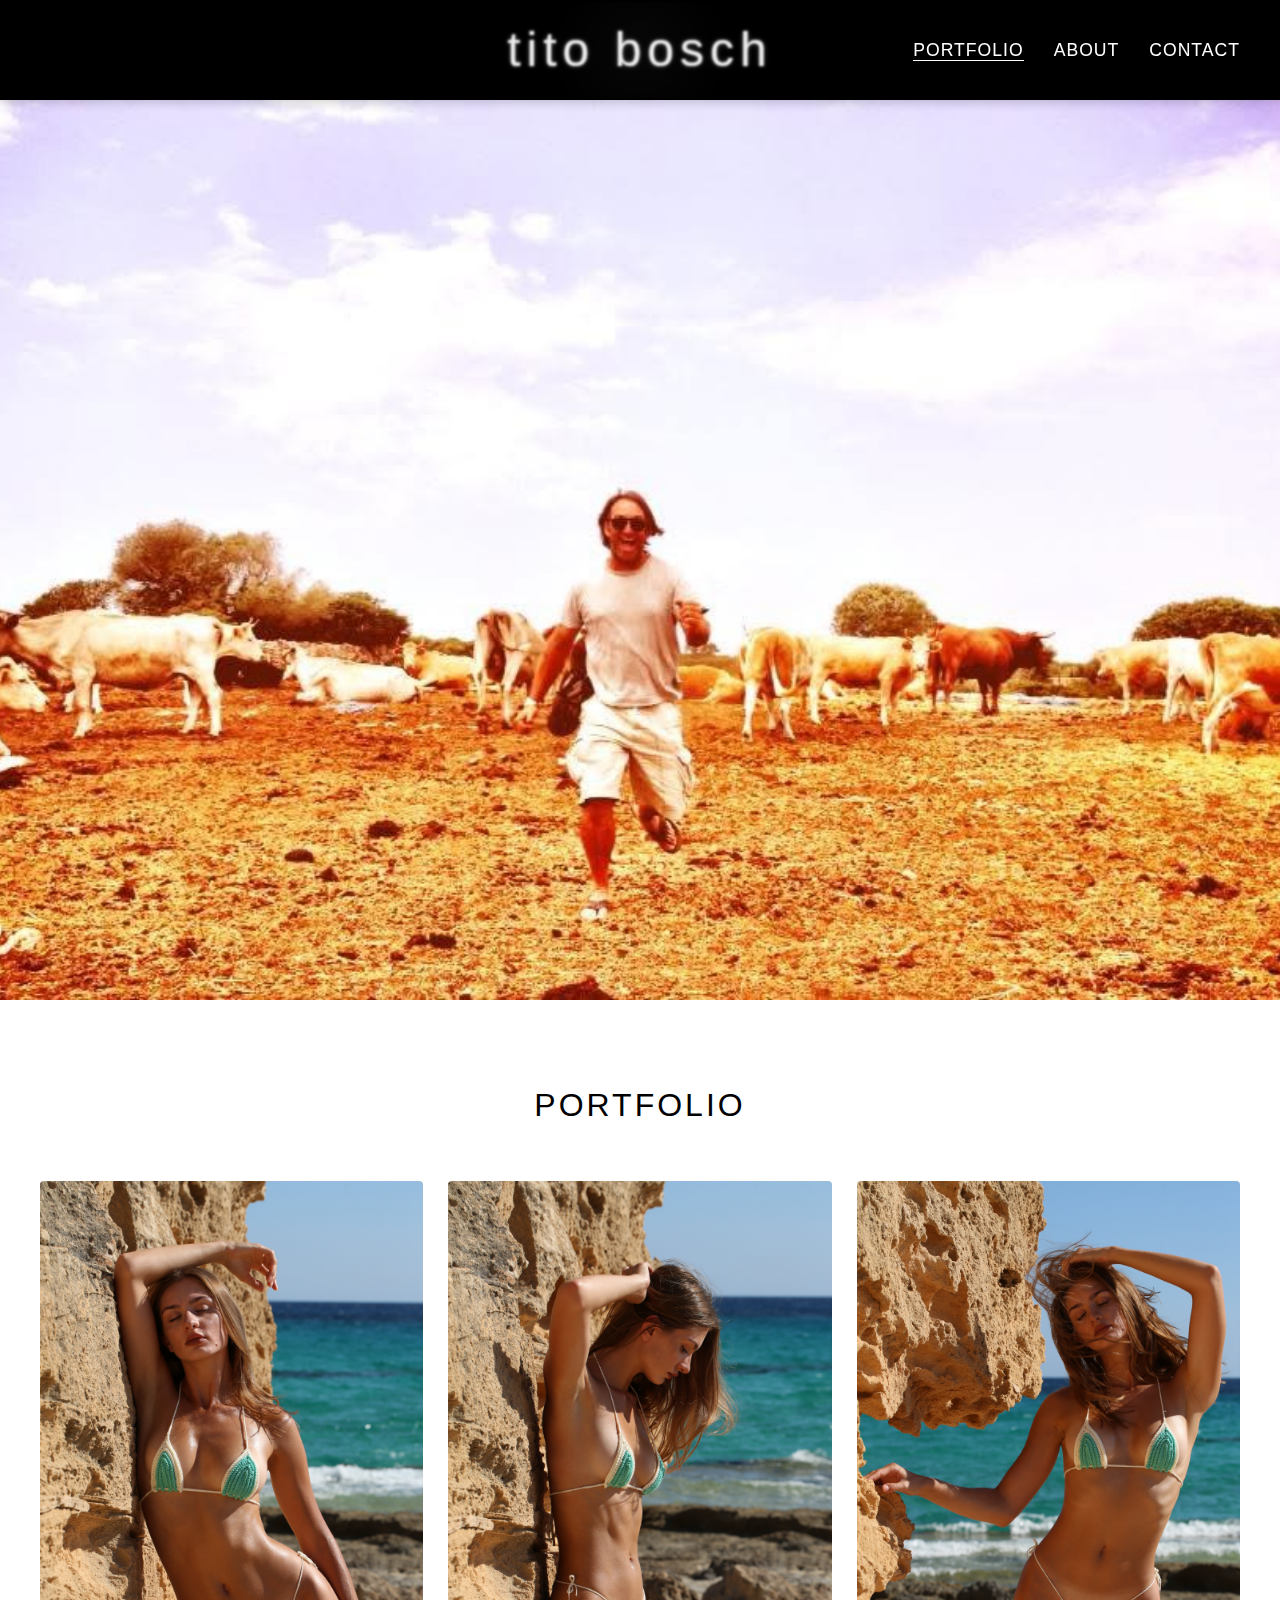
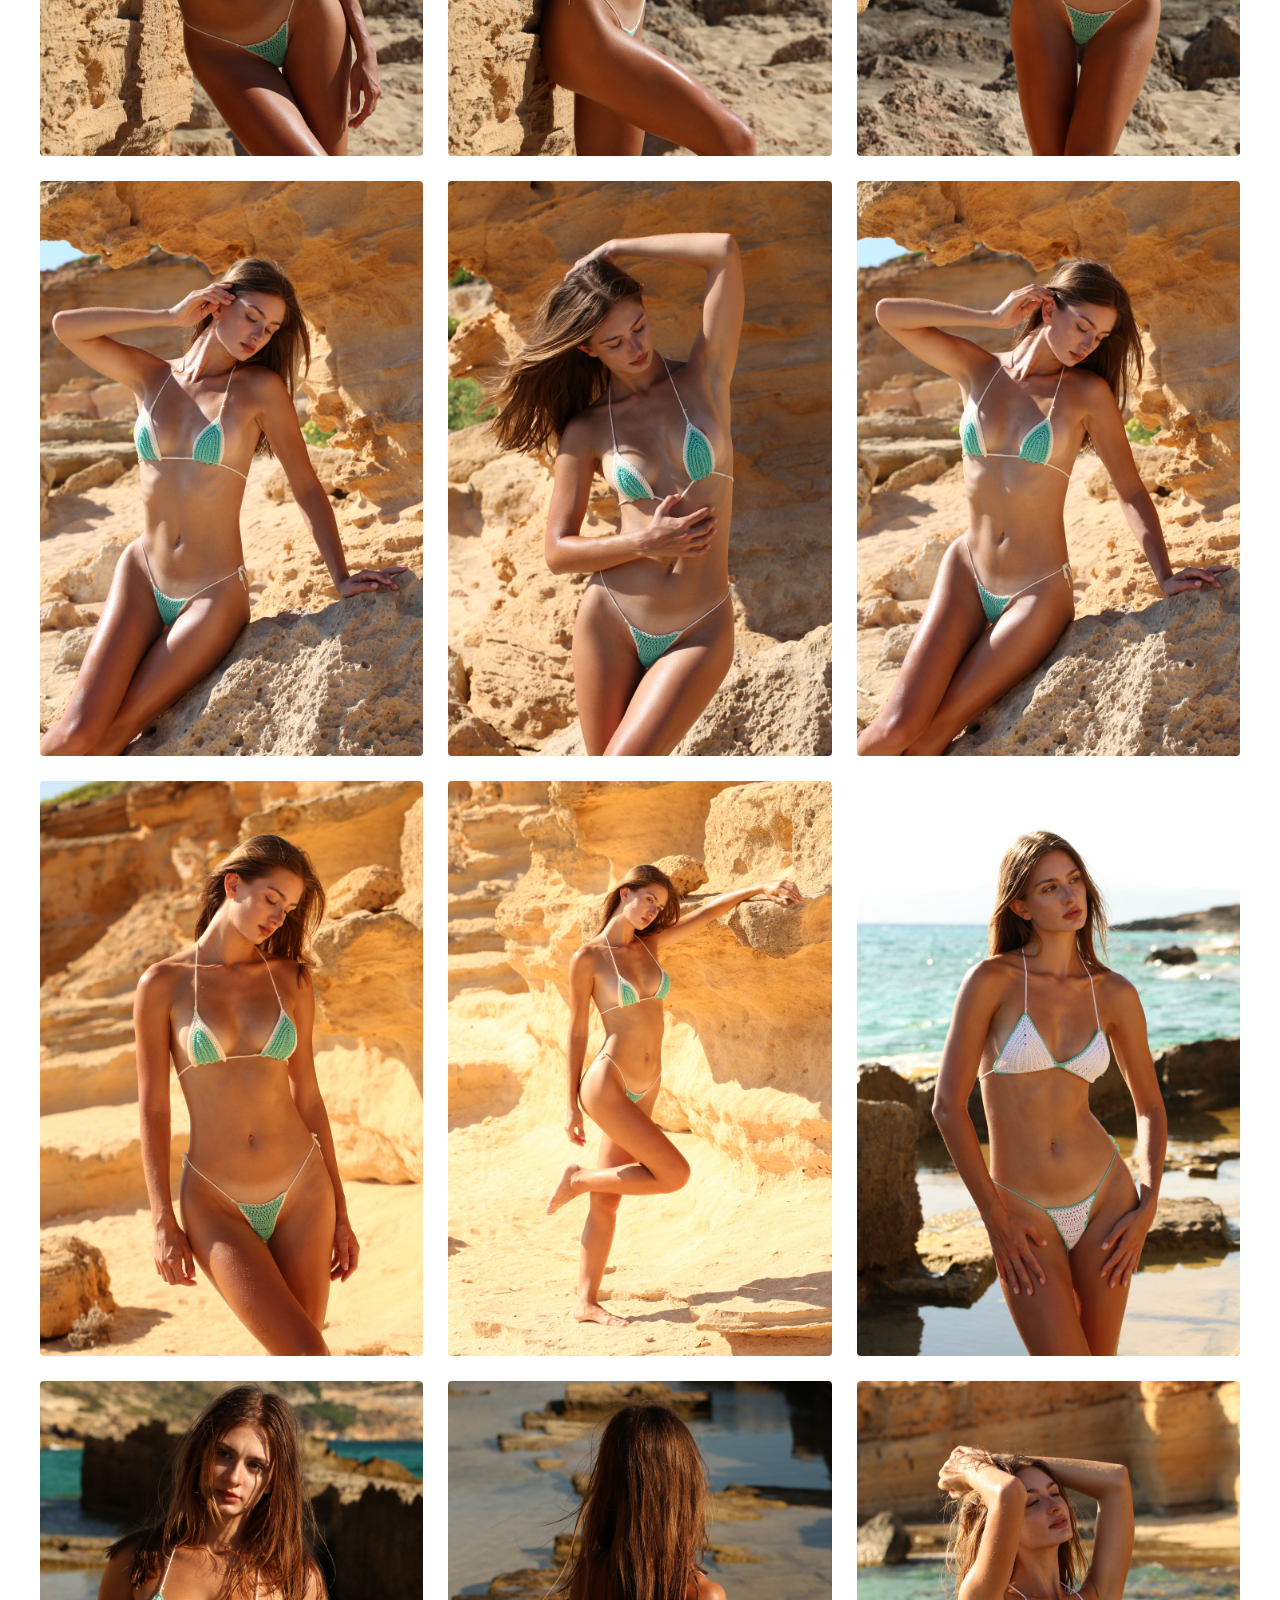
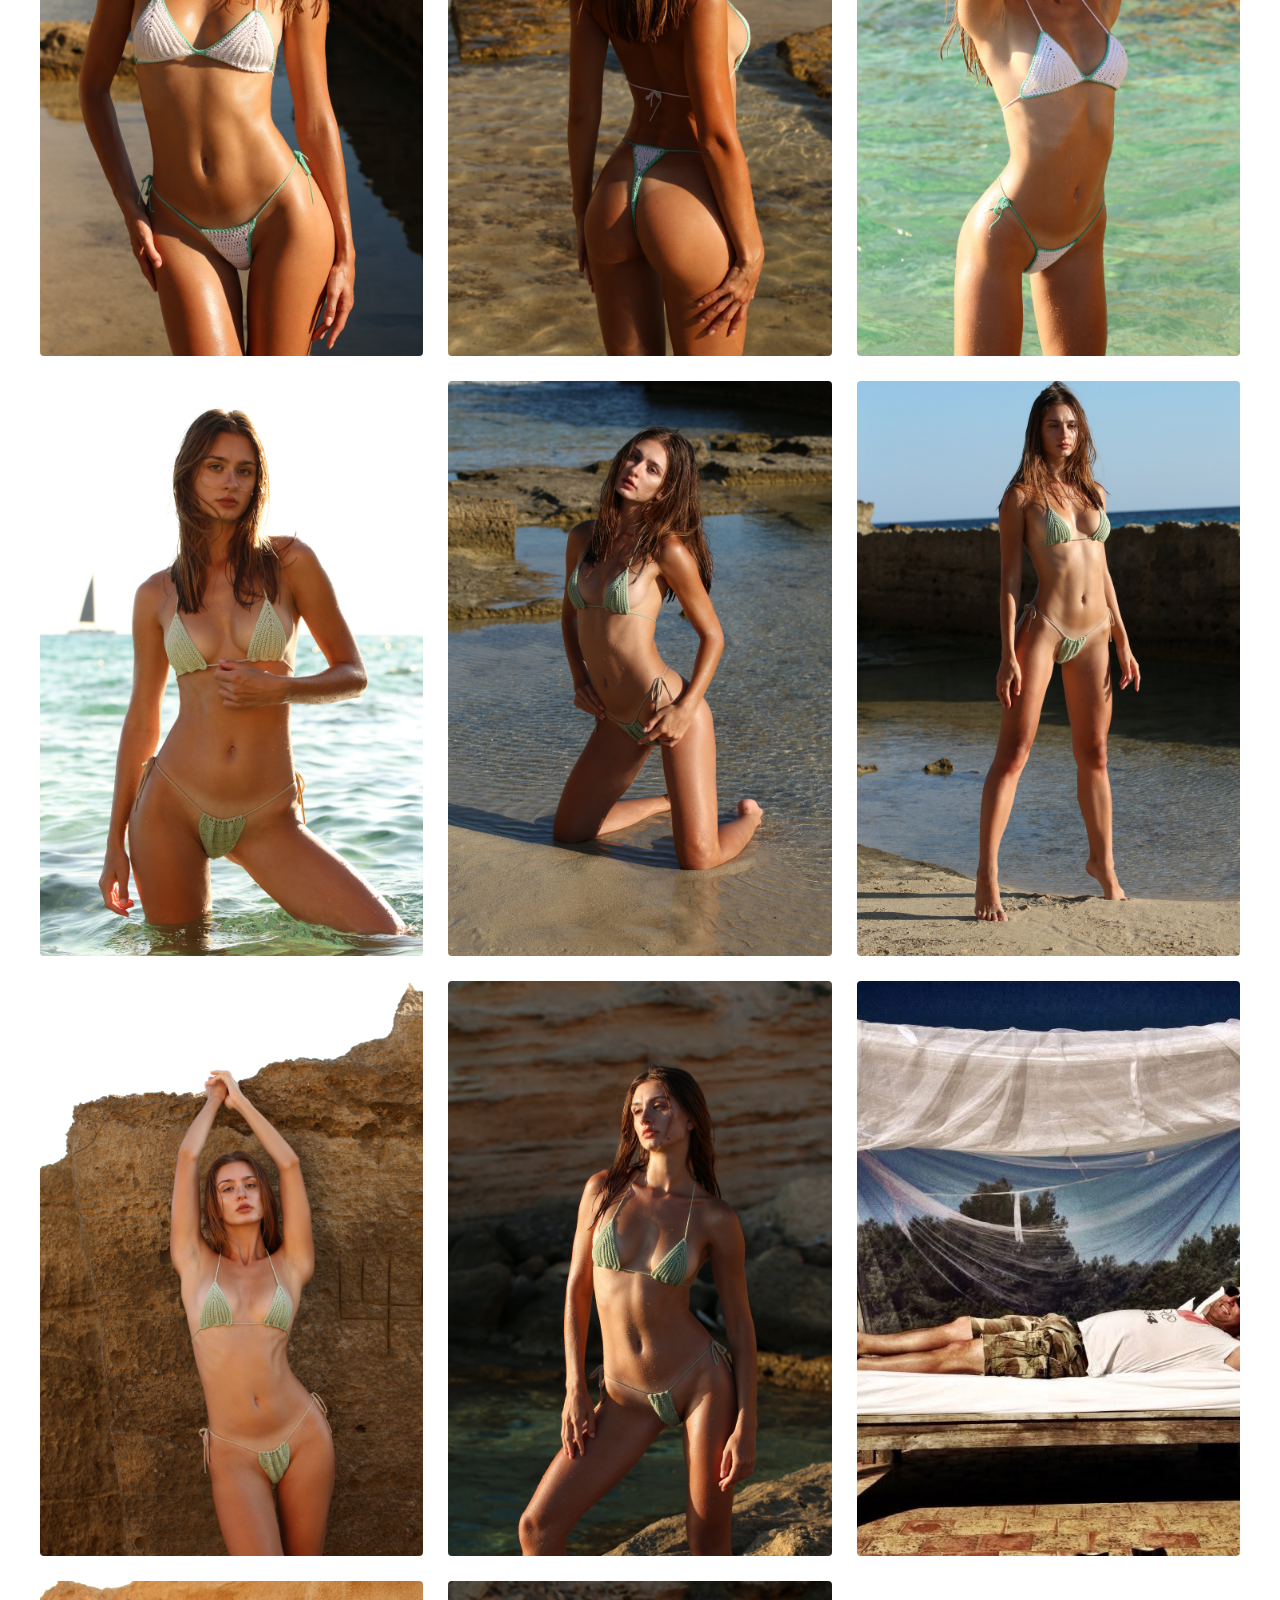
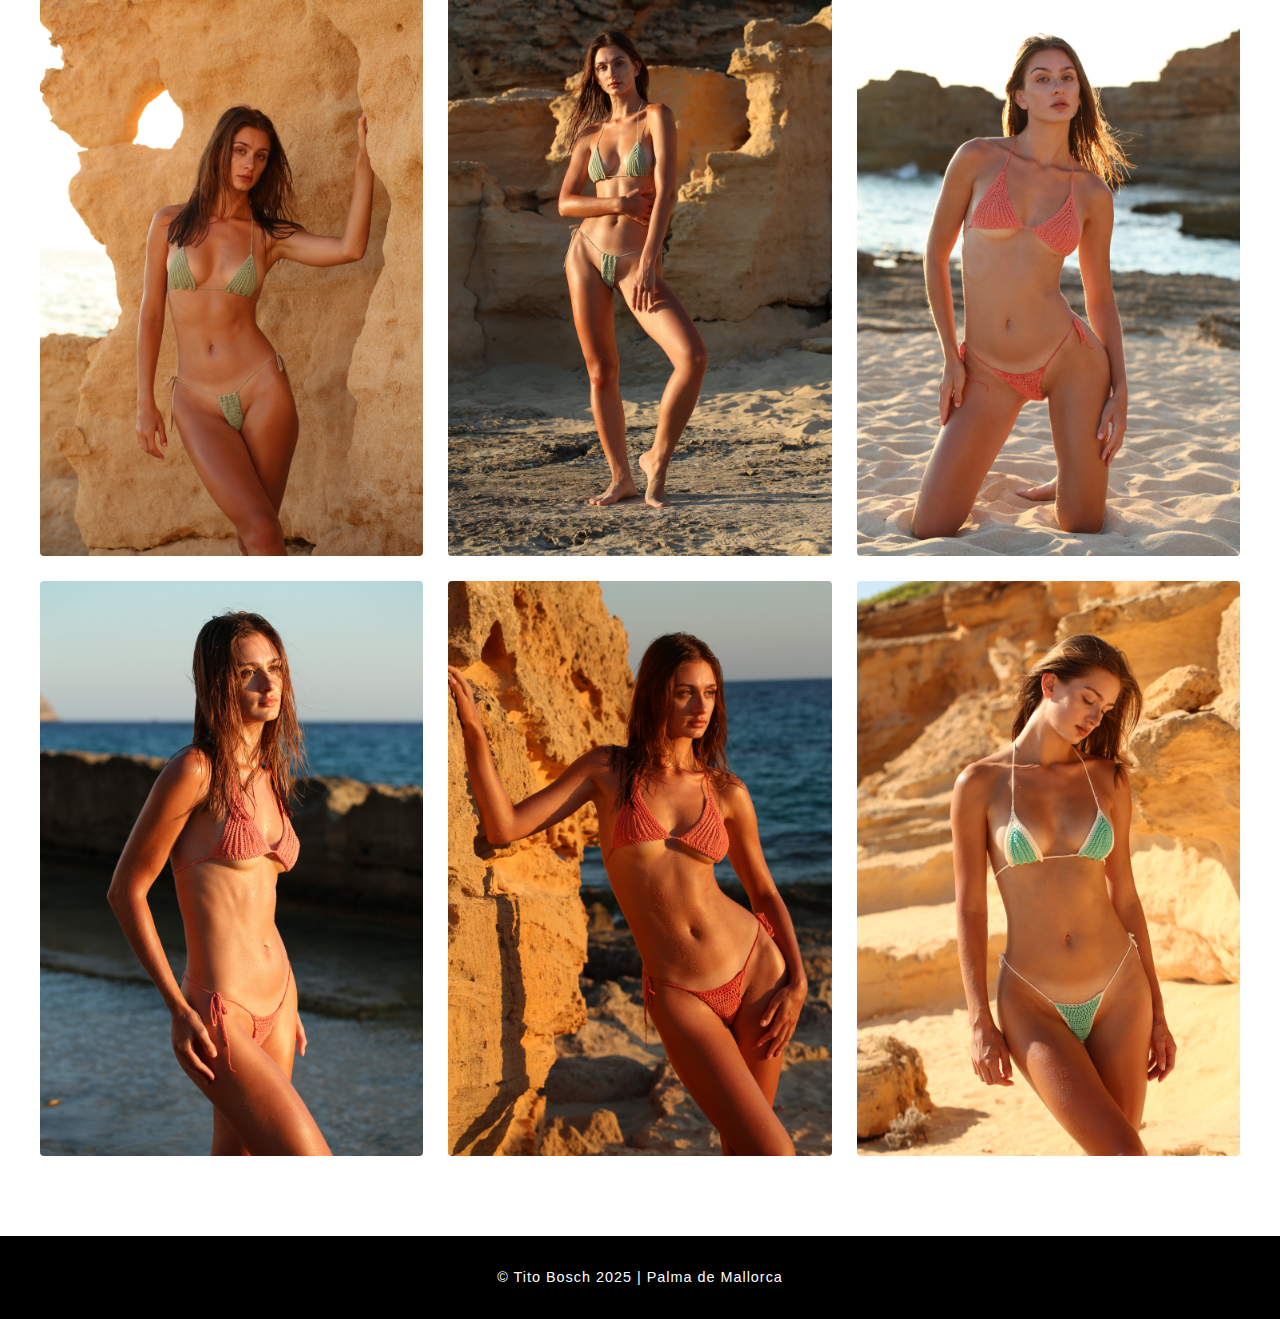
<file: index.html>
<!DOCTYPE html>
<html lang="es">
<head>
    <meta charset="UTF-8">
    <meta name="viewport" content="width=device-width, initial-scale=1.0">
    <title>Tito Bosch | Fotógrafo de Moda</title>
    <link rel="stylesheet" href="styles.css">
    <link rel="icon" href="images/favicon.png" type="image/x-icon">
</head>
<body>
    <header class="header">
        <div class="logo">
            <img src="images/logo.jpg" alt="Logo Tito Bosch">
        </div>
        
        <a href="index.html" class="home-link">
            <h1 class="title-blur" title="Home">
                tito bosch
            </h1>
            <span class="tooltip">Home</span>
        </a>
        
        <nav>
            <ul>
                <li><a href="index.html" class="active">portfolio</a></li>
                <li><a href="about.html">about</a></li>
                <li><a href="contact.html">contact</a></li>
            </ul>
        </nav>
    </header>

    <!-- Hero Section -->
    <section class="hero">
        <div class="hero-content">
        </div>
    </section>

    <!-- Galería Local -->
    <section id="portfolio" class="portfolio">
        <h2>portfolio</h2>
        <div class="grid">
            <!-- Imágenes de la galería -->
            <!-- Mantén tus imágenes aquí -->
            <!-- Galería Local -->
            <!-- Imágenes de la galería -->
            <div class="portfolio-item">
                <img src="images/Foto_4.JPG" alt="Fashion photography 1" class="portfolio-img">
            </div>
            <div class="portfolio-item">
                <img src="images/Foto_5.JPG" alt="Fashion photography 2" class="portfolio-img">
            </div>
            <div class="portfolio-item">
                <img src="images/Foto_6.JPG" alt="Fashion photography 3" class="portfolio-img">
            </div>
            <div class="portfolio-item">
                <img src="images/Foto_7.JPG" alt="Fashion photography 4" class="portfolio-img">
            </div>
            <div class="portfolio-item">
                <img src="images/Foto_8.JPG" alt="Fashion photography 5" class="portfolio-img">
            </div>
            <div class="portfolio-item">
                <img src="images/Foto_9.JPG" alt="Fashion photography 6" class="portfolio-img">
            </div>
            <div class="portfolio-item">
                <img src="images/Foto_10.JPG" alt="Fashion photography 7" class="portfolio-img">
            </div>
            <div class="portfolio-item">
                <img src="images/Foto_11.JPG" alt="Fashion photography 8" class="portfolio-img">
            </div>
            <div class="portfolio-item">
                <img src="images/Foto_12.JPG" alt="Fashion photography 9" class="portfolio-img">
            </div>
            <div class="portfolio-item">
                <img src="images/Foto_13.JPG" alt="Fashion photography 10" class="portfolio-img">
            </div>
            <div class="portfolio-item">
                <img src="images/Foto_14.JPG" alt="Fashion photography 11" class="portfolio-img">
            </div>
            <div class="portfolio-item">
                <img src="images/Foto_15.JPG" alt="Fashion photography 12" class="portfolio-img">
            </div>
            <div class="portfolio-item">
                <img src="images/Foto_16.JPG" alt="Fashion photography 13" class="portfolio-img">
            </div>
            <div class="portfolio-item">
                <img src="images/Foto_17.JPG" alt="Fashion photography 14" class="portfolio-img">
            </div>
            <div class="portfolio-item">
                <img src="images/Foto_18.JPG" alt="Fashion photography 15" class="portfolio-img">
            </div>
            <div class="portfolio-item">
                <img src="images/Foto_19.JPG" alt="Fashion photography 16" class="portfolio-img">
            </div>
            <div class="portfolio-item">
                <img src="images/Foto_20.JPG" alt="Fashion photography 17" class="portfolio-img">
            </div>
            <div class="portfolio-item">
                <img src="images/Foto_2.jpeg" alt="Fashion photography 18" class="portfolio-img">
            </div>
            <div class="portfolio-item">
                <img src="images/Foto_21.JPG" alt="Fashion photography 19" class="portfolio-img">
            </div>
            <div class="portfolio-item">
                <img src="images/Foto_22.JPG" alt="Fashion photography 20" class="portfolio-img">
            </div>
            <div class="portfolio-item">
                <img src="images/Foto_23.JPG" alt="Fashion photography 21" class="portfolio-img">
            </div>
            <div class="portfolio-item">
                <img src="images/Foto_24.JPG" alt="Fashion photography 22" class="portfolio-img">
            </div>
            <div class="portfolio-item">
                <img src="images/Foto_25.JPG" alt="Fashion photography 21" class="portfolio-img">
            </div>
            <div class="portfolio-item">
                <img src="images/Foto_10.JPG" alt="Fashion photography 22" class="portfolio-img">
            </div>
        </div>
    </section>

    <!-- Footer -->
    <footer>
        <p>© Tito Bosch 2025 | Palma de Mallorca</p>
    </footer>

    <script src="script.js"></script>
</body>
</html>
</file>
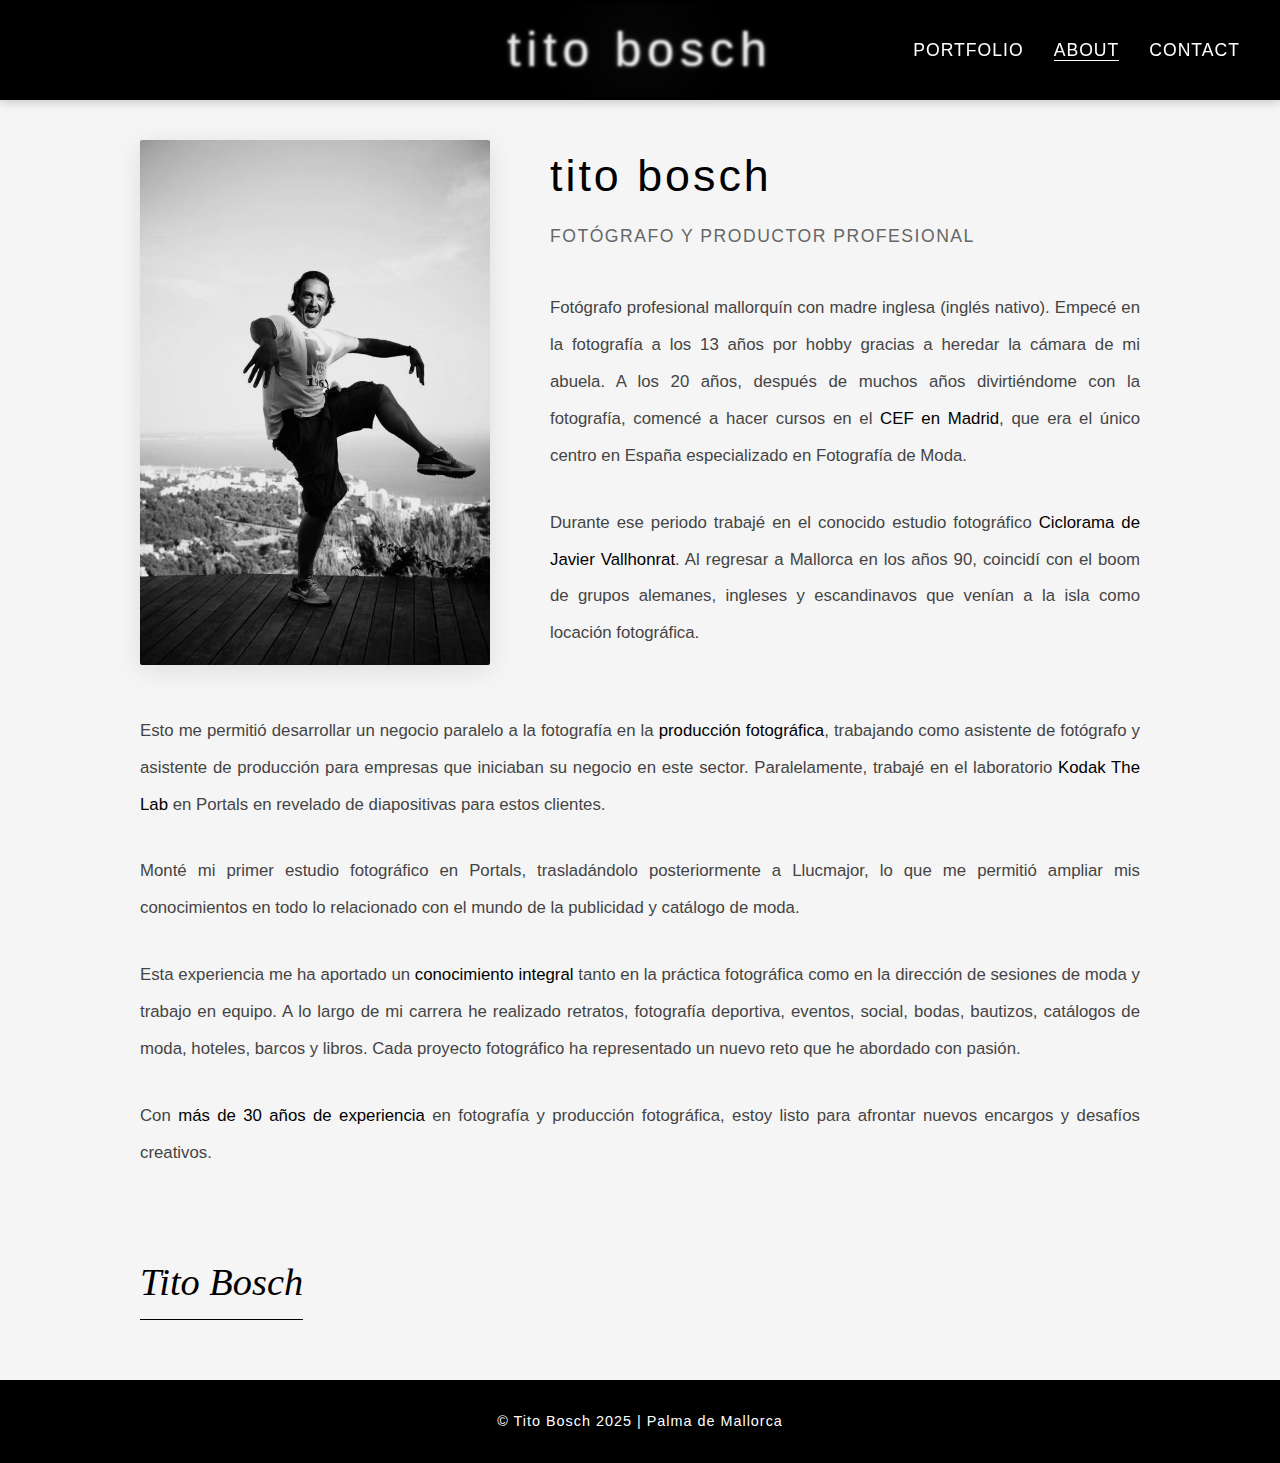
<file: about.html>
<!DOCTYPE html>
<html lang="es">
<head>
    <meta charset="UTF-8">
    <meta name="viewport" content="width=device-width, initial-scale=1.0">
    <title>Tito Bosch | About</title>
    <link rel="stylesheet" href="styles.css">
    <link rel="icon" href="images/favicon.png" type="image/x-icon">
    <style>
        /* Estilos específicos para about */
        .about-page {
            padding: 60px 40px; /* Reduje el padding superior de 150px a 60px */
            min-height: calc(100vh - 120px);
            background: #f5f5f5;
            margin-top: 80px; /* Cambiado de 120px a 80px */
        }
        .about-container {
            max-width: 1000px;
            margin: 0 auto;
            position: relative;
        }
        
        .about-image-container {
            width: 350px;
            float: left;
            margin-right: 60px;
            margin-bottom: 20px;
            shape-outside: polygon(0 0, 100% 0, 100% 100%, 0 100%);
        }
        
        .about-image {
            width: 100%;
            height: auto;
            filter: grayscale(100%);
            transition: filter 0.5s ease;
            border-radius: 2px;
            box-shadow: 0 5px 25px rgba(0,0,0,0.1);
        }
        
        .about-image:hover {
            filter: grayscale(0%);
        }
        
        .about-content {
            font-family: 'Helvetica Neue', Arial, sans-serif;
        }
        
        .about-title {
            font-size: 2.8rem;
            letter-spacing: 3px;
            margin-bottom: 10px;
            text-transform: lowercase;
            color: #000;
            font-weight: 300;
            padding-top: 0;
        }
        
        .about-subtitle {
            font-size: 1.1rem;
            color: #666;
            margin-bottom: 40px;
            font-weight: normal;
            letter-spacing: 1.5px;
            text-transform: uppercase;
        }
        
        .about-text {
            font-size: 1.05rem;
            line-height: 2.2;
            color: #444;
            margin-bottom: 30px;
            text-align: justify;
        }
        
        .text-after-image {
            clear: both;
            padding-top: 20px;
        }
        
        .highlight-text {
            font-weight: 500;
            color: #000;
        }
        
        .signature {
            font-family: 'Georgia', serif;
            font-size: 2.4rem;
            font-style: italic;
            color: #000;
            margin-top: 50px;
            display: inline-block;
            border-bottom: 1px solid #000;
            padding-bottom: 5px;
        }
        
        @media (max-width: 768px) {
            .about-image-container {
                float: none;
                width: 100%;
                max-width: 400px;
                margin: 0 auto 40px;
                display: block;
            }
            
            .about-title {
                font-size: 2.2rem;
                text-align: center;
            }
            
            .about-subtitle {
                text-align: center;
            }
            
            .text-after-image {
                padding-top: 0;
            }
        }
    </style>
</head>
<body>
    <!-- Header -->
    <header class="header">
        <div class="logo">
            <img src="images/logo.jpg" alt="Logo Tito Bosch">
        </div>
        
        <a href="index.html" class="home-link">
            <h1 class="title-blur" title="Home">
                tito bosch
            </h1>
            <span class="tooltip">Home</span>
        </a>
        
        <nav>
            <ul>
                <li><a href="index.html">portfolio</a></li>
                <li><a href="about.html" class="active">about</a></li>
                <li><a href="contact.html">contact</a></li>
            </ul>
        </nav>
    </header>

    <!-- Página About -->
    <main class="about-page">
        <div class="about-container">
            <div class="about-image-container">
                <img src="images/Foto_3.1.jpeg" alt="Tito Bosch" class="about-image">
            </div>
            
            <div class="about-content">
                <h2 class="about-title">tito bosch</h2>
                <h3 class="about-subtitle">Fotógrafo y Productor Profesional</h3>
                
                <p class="about-text">
                    Fotógrafo profesional mallorquín con madre inglesa (inglés nativo). Empecé en la fotografía a los 13 años por hobby gracias a heredar la cámara de mi abuela. A los 20 años, después de muchos años divirtiéndome con la fotografía, comencé a hacer cursos en el <span class="highlight-text">CEF en Madrid</span>, que era el único centro en España especializado en Fotografía de Moda.
                </p>
                
                <p class="about-text">
                    Durante ese periodo trabajé en el conocido estudio fotográfico <span class="highlight-text">Ciclorama de Javier Vallhonrat</span>. Al regresar a Mallorca en los años 90, coincidí con el boom de grupos alemanes, ingleses y escandinavos que venían a la isla como locación fotográfica.
                </p>
                
                <!-- Texto que aparece después que termina la imagen -->
                <div class="text-after-image">
                    <p class="about-text">
                        Esto me permitió desarrollar un negocio paralelo a la fotografía en la <span class="highlight-text">producción fotográfica</span>, trabajando como asistente de fotógrafo y asistente de producción para empresas que iniciaban su negocio en este sector. Paralelamente, trabajé en el laboratorio <span class="highlight-text">Kodak The Lab</span> en Portals en revelado de diapositivas para estos clientes.
                    </p>
                    
                    <p class="about-text">
                        Monté mi primer estudio fotográfico en Portals, trasladándolo posteriormente a Llucmajor, lo que me permitió ampliar mis conocimientos en todo lo relacionado con el mundo de la publicidad y catálogo de moda.
                    </p>
                    
                    <p class="about-text">
                        Esta experiencia me ha aportado un <span class="highlight-text">conocimiento integral</span> tanto en la práctica fotográfica como en la dirección de sesiones de moda y trabajo en equipo. A lo largo de mi carrera he realizado retratos, fotografía deportiva, eventos, social, bodas, bautizos, catálogos de moda, hoteles, barcos y libros. Cada proyecto fotográfico ha representado un nuevo reto que he abordado con pasión.
                    </p>
                    
                    <p class="about-text">
                        Con <span class="highlight-text">más de 30 años de experiencia</span> en fotografía y producción fotográfica, estoy listo para afrontar nuevos encargos y desafíos creativos.
                    </p>
                    
                    <div class="signature">Tito Bosch</div>
                </div>
            </div>
        </div>
    </main>

    <!-- Footer -->
    <footer>
        <p>© Tito Bosch 2025 | Palma de Mallorca</p>
    </footer>
</body>
</html>
</file>
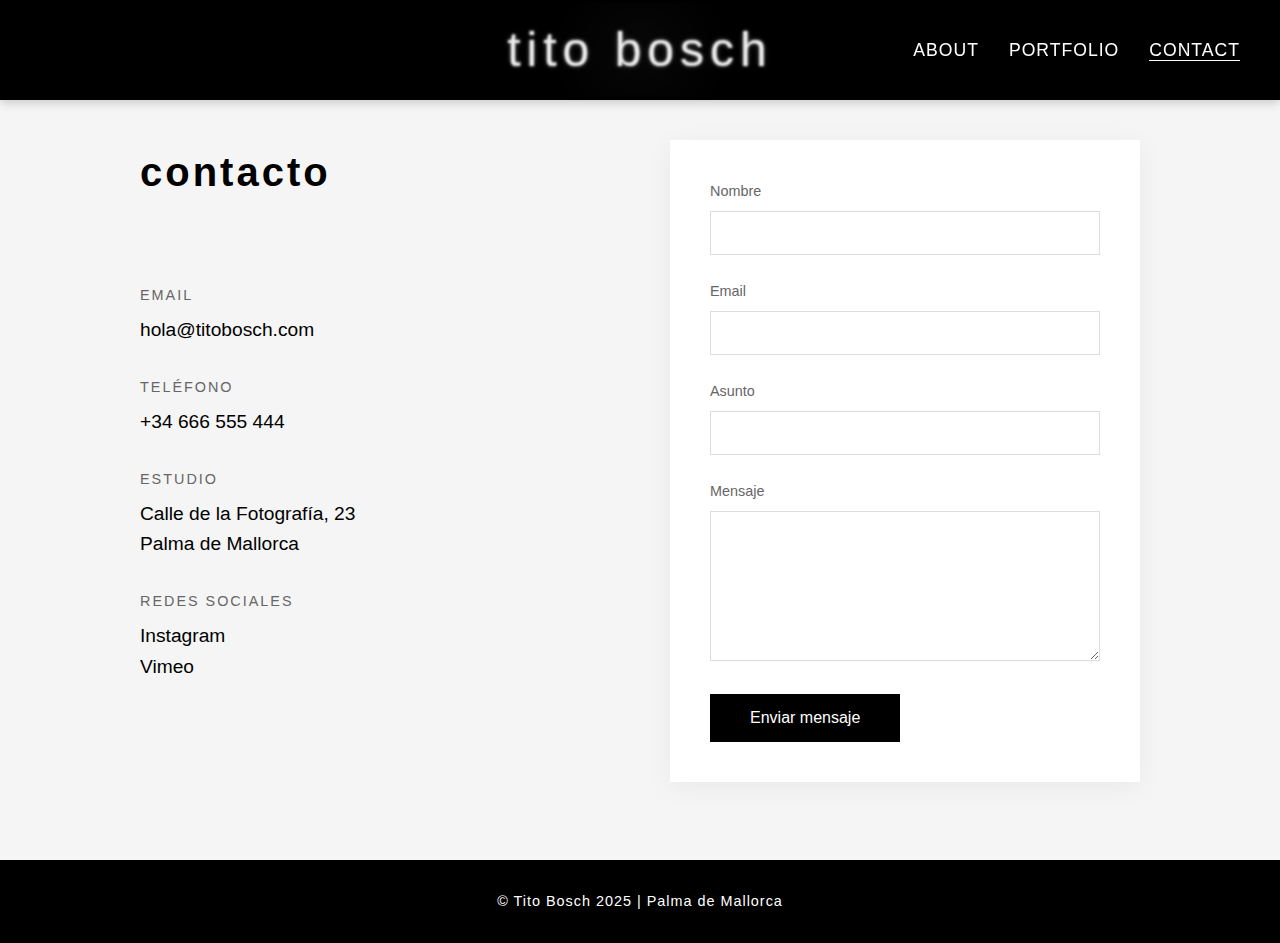
<file: contact.html>
<!DOCTYPE html>
<html lang="es">
<head>
    <meta charset="UTF-8">
    <meta name="viewport" content="width=device-width, initial-scale=1.0">
    <title>Tito Bosch | Contacto</title>
    <link rel="stylesheet" href="styles.css">
    <link rel="icon" href="images/favicon.png" type="image/x-icon">
    <style>
        /* Estilos específicos para contacto */
        .contact-page {
            padding: 60px 40px; /* Reduje el padding superior de 150px a 60px */
            min-height: calc(100vh - 120px);
            background: #f5f5f5;
            margin-top: 80px; /* Cambiado de 120px a 80px */
        }
        .contact-container {
            max-width: 1000px;
            margin: 0 auto;
            display: grid;
            grid-template-columns: 1fr 1fr;
            gap: 60px;
        }
        
        .contact-info {
            font-family: 'Helvetica Neue', Arial, sans-serif;
        }
        
        .contact-title {
            font-size: 2.5rem;
            letter-spacing: 3px;
            margin-bottom: 80px;
            text-transform: lowercase;
            color: #000;
        }
        
        .contact-method {
            margin-bottom: 30px;
        }
        
        .contact-label {
            font-size: 0.9rem;
            text-transform: uppercase;
            letter-spacing: 2px;
            color: #666;
            display: block;
            margin-bottom: 8px;
        }
        
        .contact-value {
            font-size: 1.2rem;
            color: #000;
            text-decoration: none;
            transition: color 0.3s;
        }
        
        .contact-value:hover {
            color: #888;
        }
        
        .contact-form {
            background: #fff;
            padding: 40px;
            box-shadow: 0 5px 25px rgba(0,0,0,0.05);
        }
        
        .form-group {
            margin-bottom: 25px;
        }
        
        .form-label {
            display: block;
            margin-bottom: 8px;
            font-size: 0.9rem;
            color: #666;
        }
        
        .form-input, .form-textarea {
            width: 100%;
            padding: 12px 15px;
            border: 1px solid #ddd;
            font-family: 'Helvetica Neue', Arial, sans-serif;
            font-size: 1rem;
        }
        
        .form-textarea {
            min-height: 150px;
            resize: vertical;
        }
        
        .submit-btn {
            background: #000;
            color: #fff;
            border: none;
            padding: 15px 40px;
            font-size: 1rem;
            cursor: pointer;
            transition: background 0.3s;
        }
        
        .submit-btn:hover {
            background: #333;
        }
        
        @media (max-width: 768px) {
            .contact-container {
                grid-template-columns: 1fr;
            }
        }
    </style>
</head>
<body>
    <!-- Header -->
    <header class="header">
        <div class="logo">
            <img src="images/logo.jpg" alt="Logo Tito Bosch">
        </div>
        
        <a href="index.html" class="home-link">
            <h1 class="title-blur" title="Home">
                tito bosch
            </h1>
            <span class="tooltip">Home</span>
        </a>
        
        <nav>
            <ul>
                <li><a href="about.html">about</a></li>
                <li><a href="index.html">portfolio</a></li>
                <li><a href="contact.html" class="active">contact</a></li>
            </ul>
        </nav>
    </header>

    <!-- Página de Contacto -->
    <main class="contact-page">
        <div class="contact-container">
            <!-- Información de contacto -->
            <div class="contact-info">
                <h2 class="contact-title">contacto</h2>
                
                <div class="contact-method">
                    <span class="contact-label">Email</span>
                    <a href="mailto:hola@titobosch.com" class="contact-value">hola@titobosch.com</a>
                </div>
                
                <div class="contact-method">
                    <span class="contact-label">Teléfono</span>
                    <a href="tel:+34666555444" class="contact-value">+34 666 555 444</a>
                </div>
                
                <div class="contact-method">
                    <span class="contact-label">Estudio</span>
                    <span class="contact-value">Calle de la Fotografía, 23<br>Palma de Mallorca</span>
                </div>
                
                <div class="contact-method">
                    <span class="contact-label">Redes Sociales</span>
                    <div class="social-links">
                        <a href="https://instagram.com/titobosch" class="contact-value" target="_blank">Instagram</a><br>
                        <a href="https://vimeo.com/titobosch" class="contact-value" target="_blank">Vimeo</a>
                    </div>
                </div>
            </div>
            
            <!-- Formulario de contacto -->
            <div class="contact-form">
                <form action="https://formsubmit.co/hola@titobosch.com" method="POST">
                    <div class="form-group">
                        <label for="name" class="form-label">Nombre</label>
                        <input type="text" id="name" name="name" class="form-input" required>
                    </div>
                    
                    <div class="form-group">
                        <label for="email" class="form-label">Email</label>
                        <input type="email" id="email" name="email" class="form-input" required>
                    </div>
                    
                    <div class="form-group">
                        <label for="subject" class="form-label">Asunto</label>
                        <input type="text" id="subject" name="subject" class="form-input" required>
                    </div>
                    
                    <div class="form-group">
                        <label for="message" class="form-label">Mensaje</label>
                        <textarea id="message" name="message" class="form-textarea" required></textarea>
                    </div>
                    
                    <input type="hidden" name="_next" value="https://titobosch.com/gracias.html">
                    <input type="hidden" name="_captcha" value="false">
                    
                    <button type="submit" class="submit-btn">Enviar mensaje</button>
                </form>
            </div>
        </div>
    </main>

    <!-- Footer -->
    <footer>
        <p>© Tito Bosch 2025 | Palma de Mallorca</p>
    </footer>
</body>
</html>
</file>
<file: styles.css>
/* Reset global */
* {
    margin: 0;
    padding: 0;
    box-sizing: border-box;
}

/* Estilos generales */
body {
    font-family: 'Helvetica Neue', Arial, sans-serif;
    background: #f5f5f5;
    color: #000;
    line-height: 1.6;
}

/* Header */
.header {
    display: flex;
    justify-content: space-between;
    align-items: center;
    padding: 0 40px;
    background: #000;
    position: fixed;
    top: 0;
    left: 0;
    width: 100%;
    height: 100px;
    z-index: 1000;
    box-shadow: 0 2px 10px rgba(0,0,0,0.2);
}

.logo img {
    display: none;
    width: 80px;
    height: auto;
    transition: transform 0.3s;
}

.home-link {
    position: absolute;
    left: 50%;
    transform: translateX(-50%);
    text-decoration: none;
}

/* Título con efecto desenfocado/pixelado */
.title-blur {
    color: white;
    font-size: 3rem;
    letter-spacing: 6px;
    text-transform: lowercase;
    font-weight: 300;
    margin: 0;
    white-space: nowrap;
    text-decoration: none;
    /* Efecto de desenfoque avanzado */
    filter: blur(0.8px) contrast(1.2);
    text-shadow: 
        0 0 1px rgba(255,255,255,0.4),
        0 0 3px rgba(255,255,255,0.3),
        0 0 5px rgba(255,255,255,0.2),
        0 0 7px rgba(255,255,255,0.1);
    position: relative;
    opacity: 0.92;
}

/* Efecto de grano digital (opcional) */
.title-blur::before {
    content: '';
    position: absolute;
    top: -10px;
    left: -10px;
    right: -10px;
    bottom: -10px;
    background: 
        radial-gradient(circle at center, 
            rgba(255,255,255,0.03) 0%, 
            transparent 70%);
    z-index: -1;
    pointer-events: none;
}

nav {
    margin-left: auto;
}

nav ul {
    display: flex;
    gap: 30px;
    list-style: none;
}

nav a {
    color: #fff;
    text-decoration: none;
    font-size: 1.1rem;
    transition: color 0.3s;
    text-transform: uppercase;
    letter-spacing: 1px;
    font-weight: 300;
}

nav a:hover {
    color: #ccc;
}

nav a.active {
    font-weight: 500;
    border-bottom: 1px solid white;
}

/* Hero Section */
.hero {
    height: 100vh;
    background: url('/images/Foto_1.JPG') no-repeat center center/cover;
    margin-top: 100px;
    display: flex;
    align-items: center;
    justify-content: center;
}

/* Portfolio Grid */
.portfolio {
    padding: 80px 40px;
    background: #fff;
}

.portfolio h2 {
    text-align: center;
    margin-bottom: 50px;
    font-size: 2rem;
    letter-spacing: 3px;
    text-transform: uppercase;
    font-weight: 300;
}

.grid {
    display: grid;
    grid-template-columns: repeat(auto-fill, minmax(300px, 1fr));
    gap: 25px;
    max-width: 1400px;
    margin: 0 auto;
}

.portfolio-item {
    overflow: hidden;
    border-radius: 4px;
    transition: transform 0.3s ease;
    aspect-ratio: 2/3;
}

.portfolio-img {
    width: 100%;
    height: 100%;
    object-fit: cover;
    transition: transform 0.5s ease;
    display: block;
}

.portfolio-item:hover {
    transform: scale(1.02);
}

.portfolio-item:hover .portfolio-img {
    transform: scale(1.05);
}

/* Footer */
footer {
    background: #000;
    color: #fff;
    text-align: center;
    padding: 30px;
    font-size: 0.9rem;
    letter-spacing: 1px;
}

/* Tooltip */
.tooltip {
    position: absolute;
    bottom: -25px;
    left: 50%;
    transform: translateX(-50%);
    background: rgba(0,0,0,0.8);
    color: white;
    padding: 4px 10px;
    border-radius: 4px;
    font-size: 0.8rem;
    white-space: nowrap;
    opacity: 0;
    transition: opacity 0.3s ease;
    pointer-events: none;
}

.home-link:hover .tooltip {
    opacity: 1;
}

/* Responsive Design */
@media (max-width: 1024px) {
    .header {
        height: 80px;
        padding: 0 20px;
    }
    
    .title-blur {
        font-size: 2.5rem;
        filter: blur(0.6px) contrast(1.1);
    }
    
    nav a {
        font-size: 1rem;
    }
    
    .grid {
        grid-template-columns: repeat(auto-fill, minmax(250px, 1fr));
        gap: 15px;
    }
}

@media (max-width: 768px) {
    .header {
        flex-direction: column;
        height: auto;
        padding: 15px;
    }
    
    .home-link {
        position: static;
        transform: none;
        order: 2;
        margin: 10px 0;
    }
    
    .title-blur {
        font-size: 2.2rem;
        white-space: normal;
        filter: blur(0.5px) contrast(1.05);
        text-align: center;
    }
    
    nav {
        margin-left: 0;
        order: 3;
        margin-top: 15px;
        width: 100%;
    }
    
    nav ul {
        justify-content: center;
    }
    
    /* Hero fix para móvil */
    .hero {
        margin-top: 140px;
        height: 60vh;
        background-attachment: scroll !important;
        -webkit-background-size: cover;
    }
    
    /* Fix para iOS/Safari */
    @supports (-webkit-touch-callout: none) {
        .hero {
            background-attachment: initial !important;
        }
    }
    
    .portfolio {
        padding: 60px 20px;
    }
    
    .grid {
        grid-template-columns: repeat(auto-fill, minmax(200px, 1fr));
    }
}

@media (max-width: 480px) {
    .title-blur {
        font-size: 2rem;
        filter: blur(0.4px);
    }
    
    nav ul {
        gap: 15px;
        flex-wrap: wrap;
        justify-content: center;
    }
    
    .hero {
        height: 50vh;
    }
    
    .grid {
        grid-template-columns: 1fr;
    }
}

/* Estilos específicos para about */
.about-page {
    padding: 150px 40px 80px;
    min-height: calc(100vh - 120px);
    background: #DFDEDE;
    margin-top: 120px;
}

/* Estilos específicos para contacto */
.contact-page {
    padding: 150px 40px;
    min-height: calc(100vh - 120px);
    background: #f5f5f5;
    margin-top: 120px;

}
</file>
